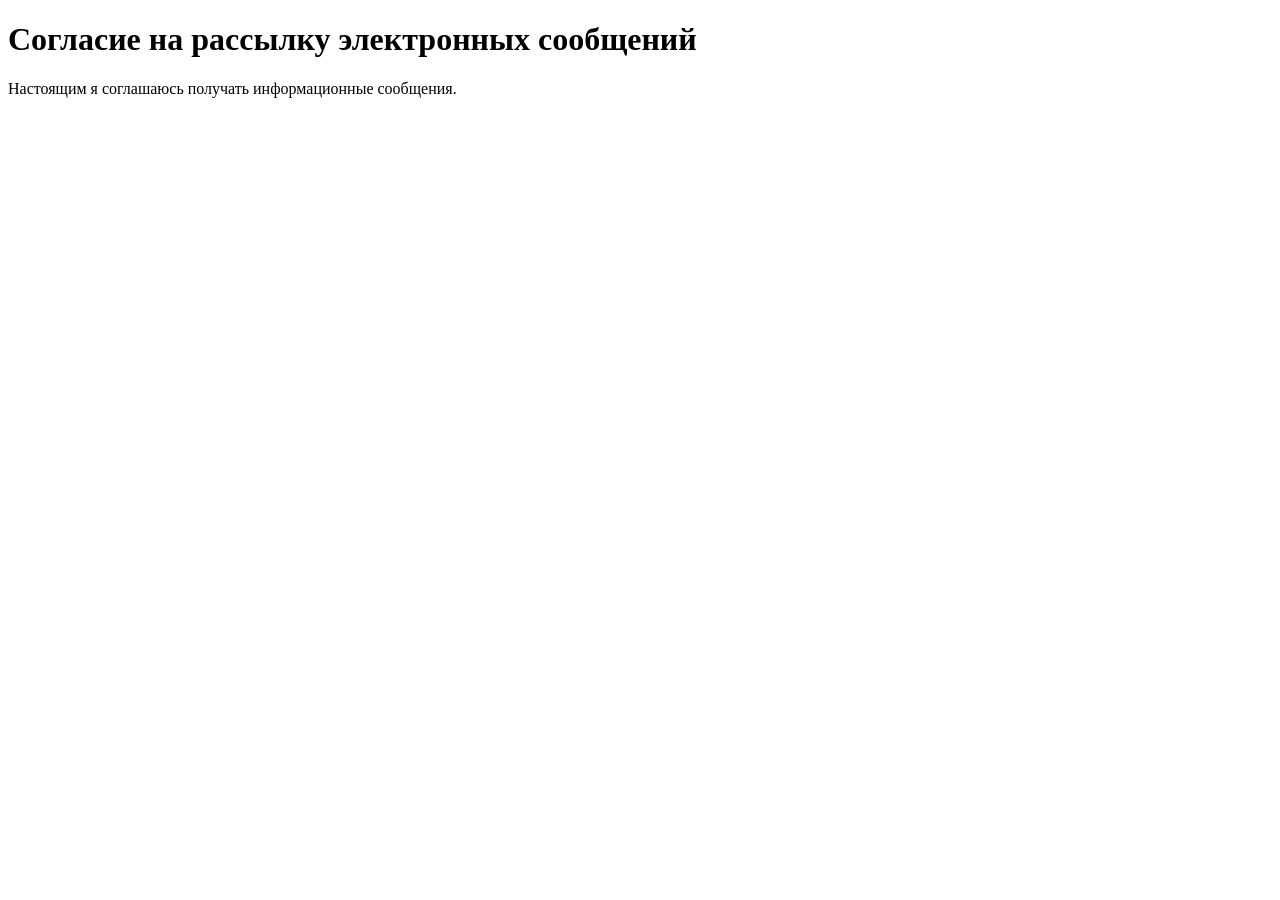
<file: newsletter.html>
<!DOCTYPE html>
<html lang="ru">
<head>
<meta charset="UTF-8">
<title>Согласие на рассылку</title>
</head>
<body>

<h1>Согласие на рассылку электронных сообщений</h1>

<p>
Настоящим я соглашаюсь получать информационные сообщения.
</p>

</body>
</html>
</file>
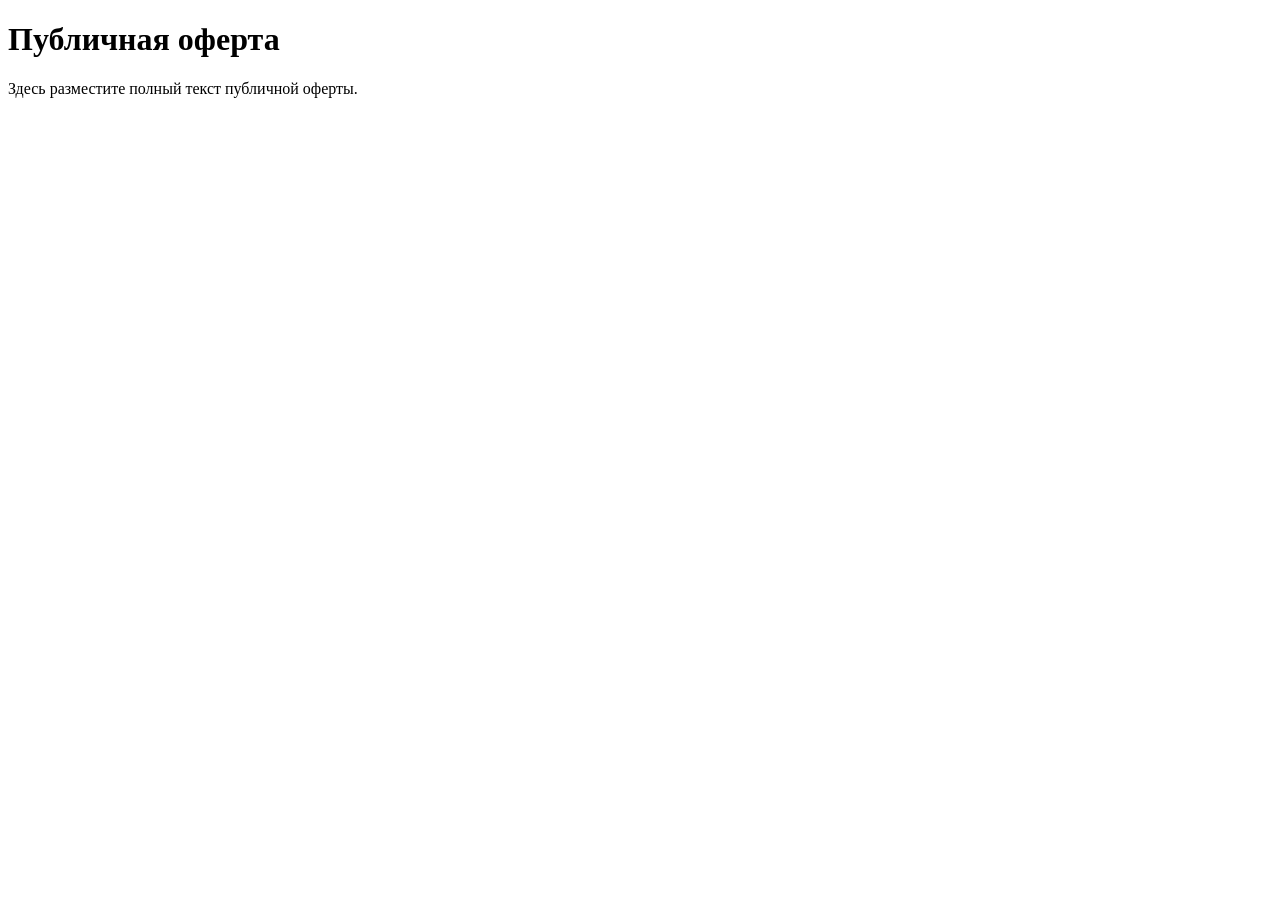
<file: oferta.html>
<!DOCTYPE html>
<html lang="ru">
<head>
<meta charset="UTF-8">
<title>Публичная оферта</title>
</head>
<body>

<h1>Публичная оферта</h1>

<p>
Здесь разместите полный текст публичной оферты.
</p>

</body>
</html>
</file>
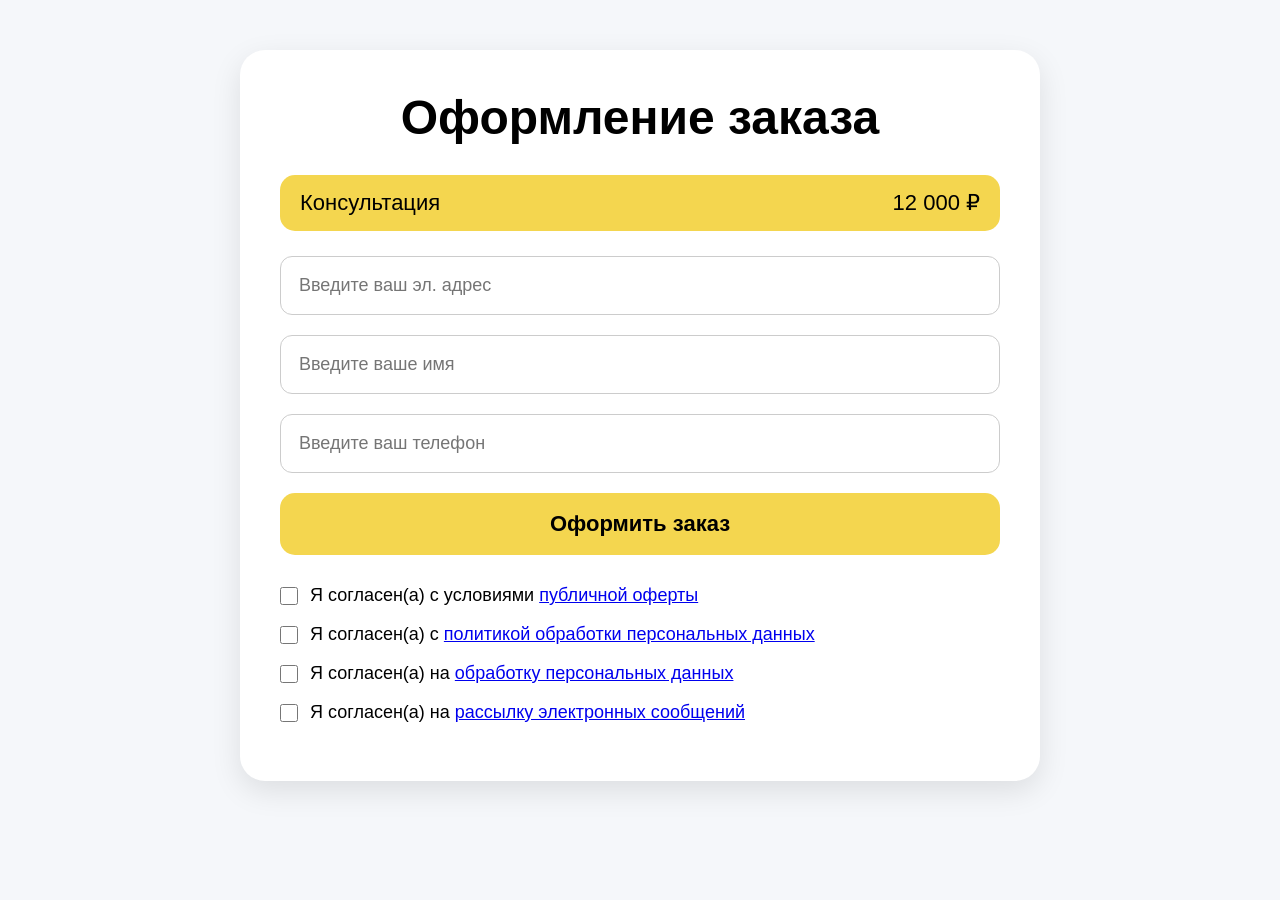
<file: payment.html>
<!DOCTYPE html>
<html lang="ru">
<head>
<meta charset="UTF-8">
<meta name="viewport" content="width=device-width, initial-scale=1.0">
<title>Оформление заказа</title>
<style>
    * {
        margin: 0;
        padding: 0;
        box-sizing: border-box;
        font-family: Arial, sans-serif;
    }
    body {
        background: #f5f7fa;
    }
    .payment-container {
        max-width: 800px;
        margin: 50px auto;
        background: white;
        padding: 40px;
        border-radius: 25px;
        box-shadow: 0 10px 30px rgba(0, 0, 0, .1);
    }
    h1 {
        text-align: center;
        margin-bottom: 30px;
        font-size: 48px;
    }
    .service-box {
        background: #f4d64f;
        padding: 15px 20px;
        border-radius: 15px;
        display: flex;
        justify-content: space-between;
        margin-bottom: 25px;
        font-size: 22px;
    }
    input {
        width: 100%;
        padding: 18px;
        margin-bottom: 20px;
        border: 1px solid #ccc;
        border-radius: 12px;
        font-size: 18px;
    }
    .order-btn {
        width: 100%;
        padding: 18px;
        border: none;
        border-radius: 15px;
        background: #f4d64f;
        font-size: 22px;
        font-weight: bold;
        cursor: pointer;
    }
    .order-btn:hover {
        opacity: .9;
    }
    .checkbox-group {
        margin-top: 30px;
    }
    .check-item {
        display: flex;
        align-items: center;
        gap: 12px;
        margin-bottom: 18px;
        font-size: 18px;
    }
    .check-item input[type="checkbox"] {
        width: 18px;
        height: 18px;
        margin: 0;
        flex-shrink: 0;
    }
    .check-item span {
        display: inline;
    }
    .modal {
        display: none;
        position: fixed;
        z-index: 1;
        left: 0;
        top: 0;
        width: 100%;
        height: 100%;
        overflow: auto;
        background-color: rgba(0, 0, 0, 0.4);
        padding-top: 60px;
    }
    .modal-content {
        background-color: #fefefe;
        margin: 5% auto;
        padding: 20px;
        border: 1px solid #888;
        width: 80%;
        border-radius: 15px;
    }
    .close-btn {
        color: #aaa;
        float: right;
        font-size: 28px;
        font-weight: bold;
    }
    .close-btn:hover,
    .close-btn:focus {
        color: black;
        text-decoration: none;
        cursor: pointer;
    }
</style>
</head>
<body>
<div class="payment-container">
    <h1>Оформление заказа</h1>
    <div class="service-box">
        <span id="serviceName">Консультация</span>
        <span id="servicePrice">12 000 ₽</span>
    </div>
    <form>
        <input type="email" placeholder="Введите ваш эл. адрес" required>
        <input type="text" placeholder="Введите ваше имя" required>
        <input type="tel" placeholder="Введите ваш телефон" required>
        <button type="button" class="order-btn" onclick="openPayment()">Оформить заказ</button>
        <div class="checkbox-group">
            <label class="check-item">
                <input type="checkbox" required>
                <span>
                    Я согласен(а) с условиями
                    <a href="oferta.html" target="_blank">публичной оферты</a>
                </span>
            </label>
            <label class="check-item">
                <input type="checkbox" required>
                <span>
                    Я согласен(а) с
                    <a href="privacy-policy.html" target="_blank">политикой обработки персональных данных</a>
                </span>
            </label>
            <label class="check-item">
                <input type="checkbox" required>
                <span>
                    Я согласен(а) на
                    <a href="personal-data.html" target="_blank">обработку персональных данных</a>
                </span>
            </label>
            <label class="check-item">
                <input type="checkbox">
                <span>
                    Я согласен(а) на
                    <a href="newsletter.html" target="_blank">рассылку электронных сообщений</a>
                </span>
            </label>
        </div>
    </form>
</div>
<div id="paymentModal" class="modal">
    <div class="modal-content">
        <span class="close-btn" onclick="closePayment()">&times;</span>
        <h2>Оплата услуги</h2>
        <p>Переведите сумму на карту:</p>
        <div class="card-box">
            2202 0000 0000 0000
        </div>
        <p>Получатель: Вишнёва Марина</p>
        <button type="button" class="order-btn" onclick="closePayment()">Я оплатил(а)</button>
    </div>
</div>
<script>
function openPayment() {
    const modal = document.getElementById("paymentModal");
    modal.style.display = "block";
}

function closePayment() {
    const modal = document.getElementById("paymentModal");
    modal.style.display = "none";
}

window.onclick = function(event) {
    const modal = document.getElementById("paymentModal");
    if (event.target === modal) {
        modal.style.display = "none";
    }
}

window.onload = function() {
    const params = new URLSearchParams(window.location.search);
    const service = params.get("service");
    const price = params.get("price");
    if (service) {
        document.getElementById("serviceName").innerText = service;
    }
    if (price) {
        document.getElementById("servicePrice").innerText = price;
    }
}
</script>
</body>
</html>
</file>
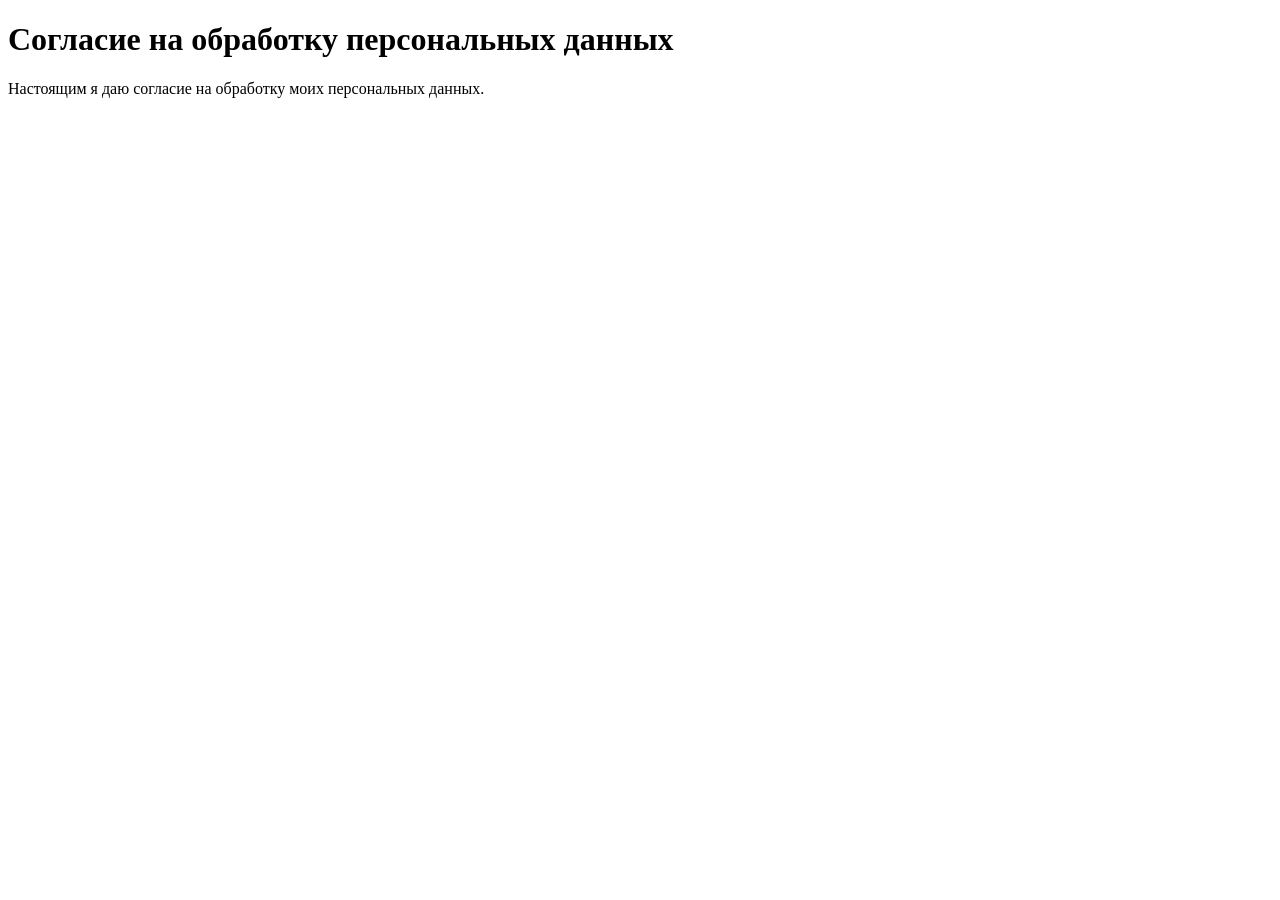
<file: personal-data.html>
<!DOCTYPE html>
<html lang="ru">
<head>
<meta charset="UTF-8">
<title>Согласие на обработку персональных данных</title>
</head>
<body>

<h1>Согласие на обработку персональных данных</h1>

<p>
Настоящим я даю согласие на обработку моих персональных данных.
</p>

</body>
</html>
</file>
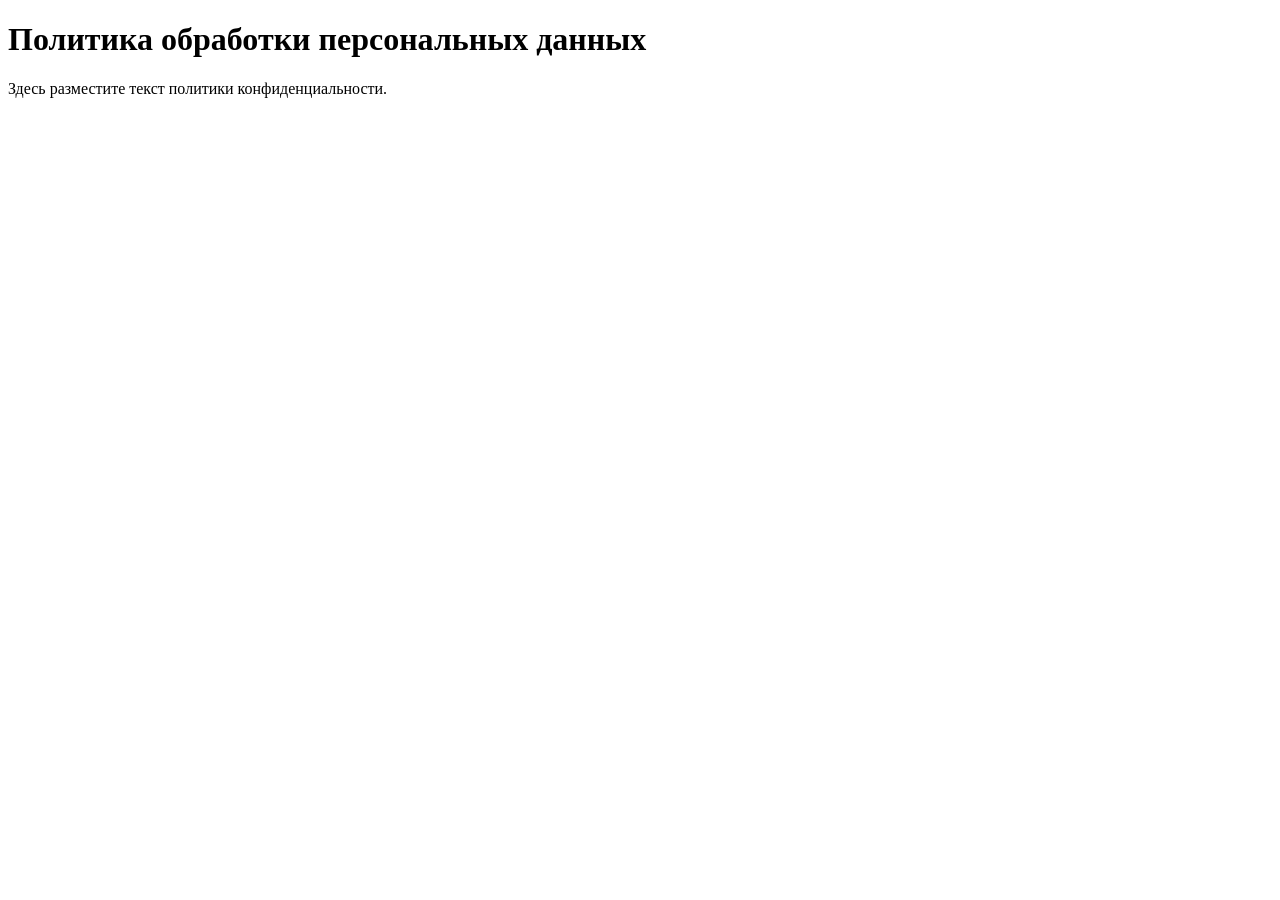
<file: privacy-policy.html>
<!DOCTYPE html>
<html lang="ru">
<head>
<meta charset="UTF-8">
<title>Политика обработки персональных данных</title>
</head>
<body>

<h1>Политика обработки персональных данных</h1>

<p>
Здесь разместите текст политики конфиденциальности.
</p>

</body>
</html>
</file>
